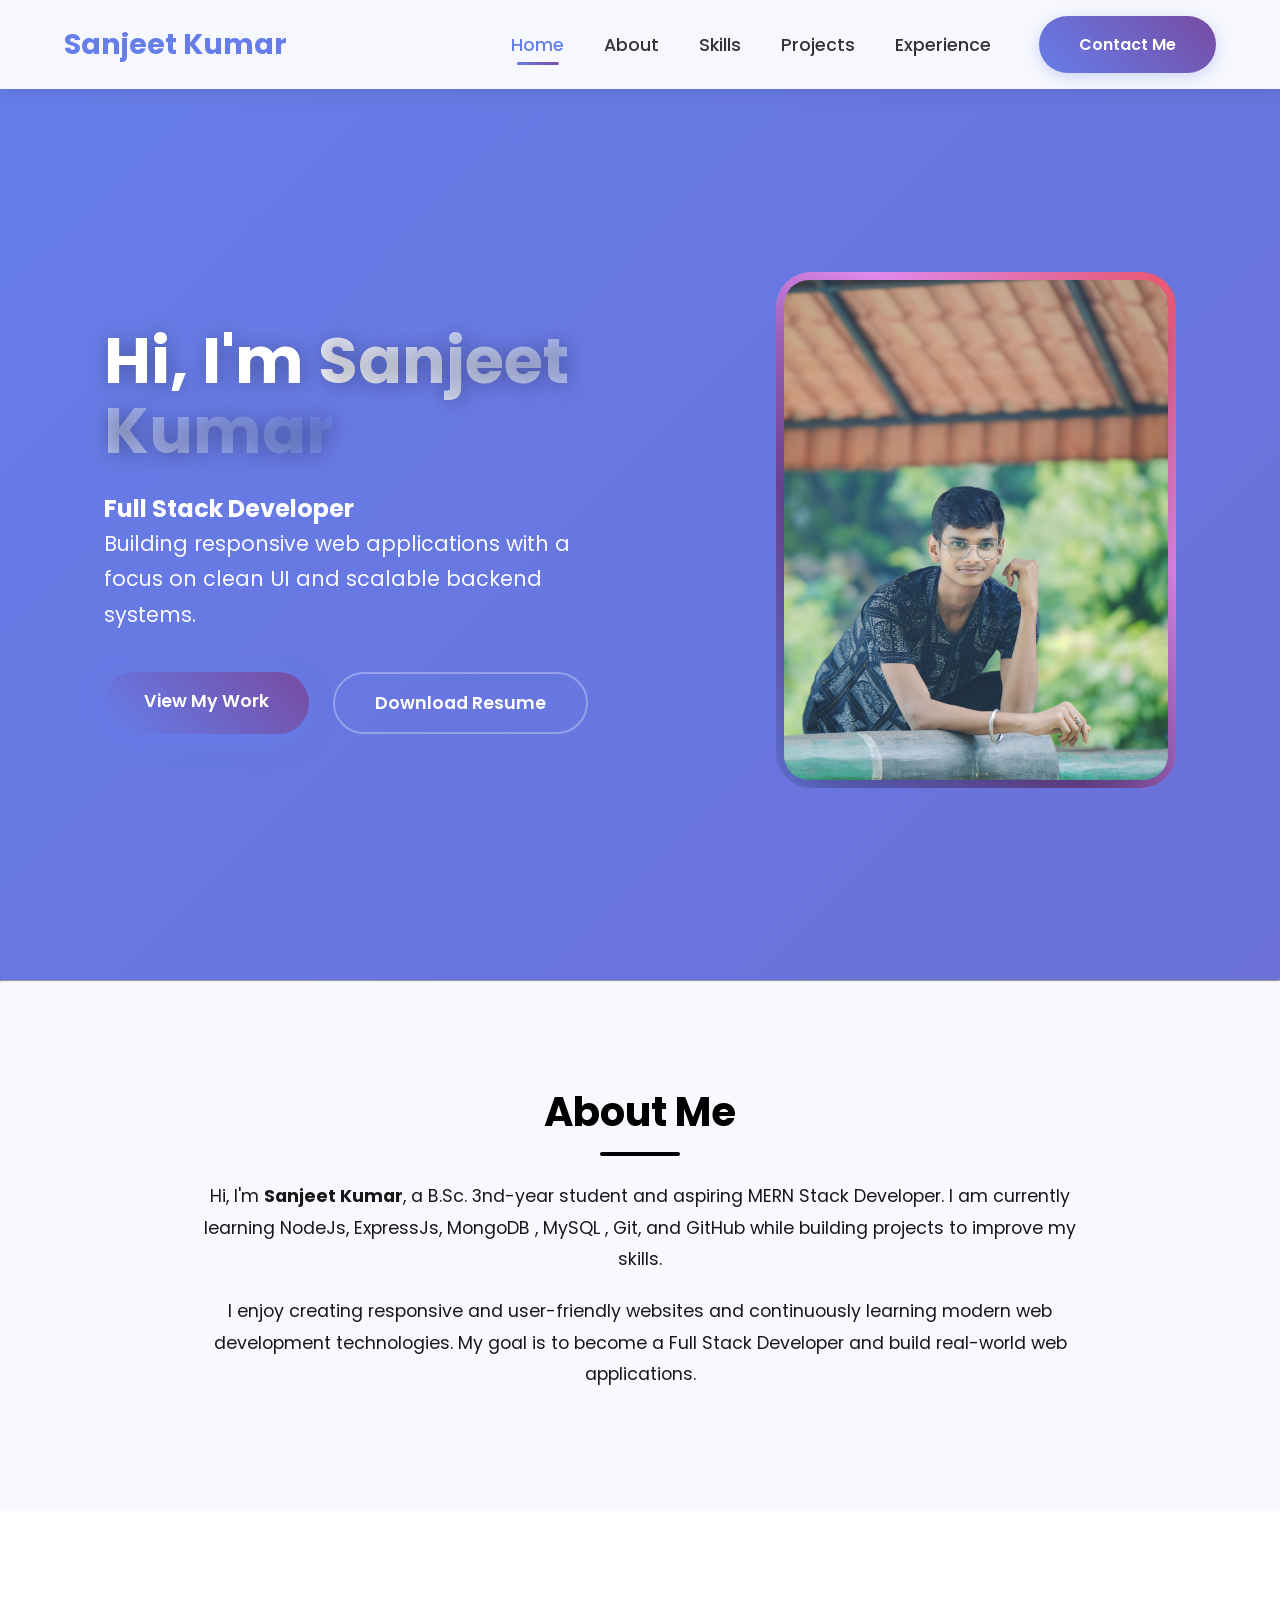
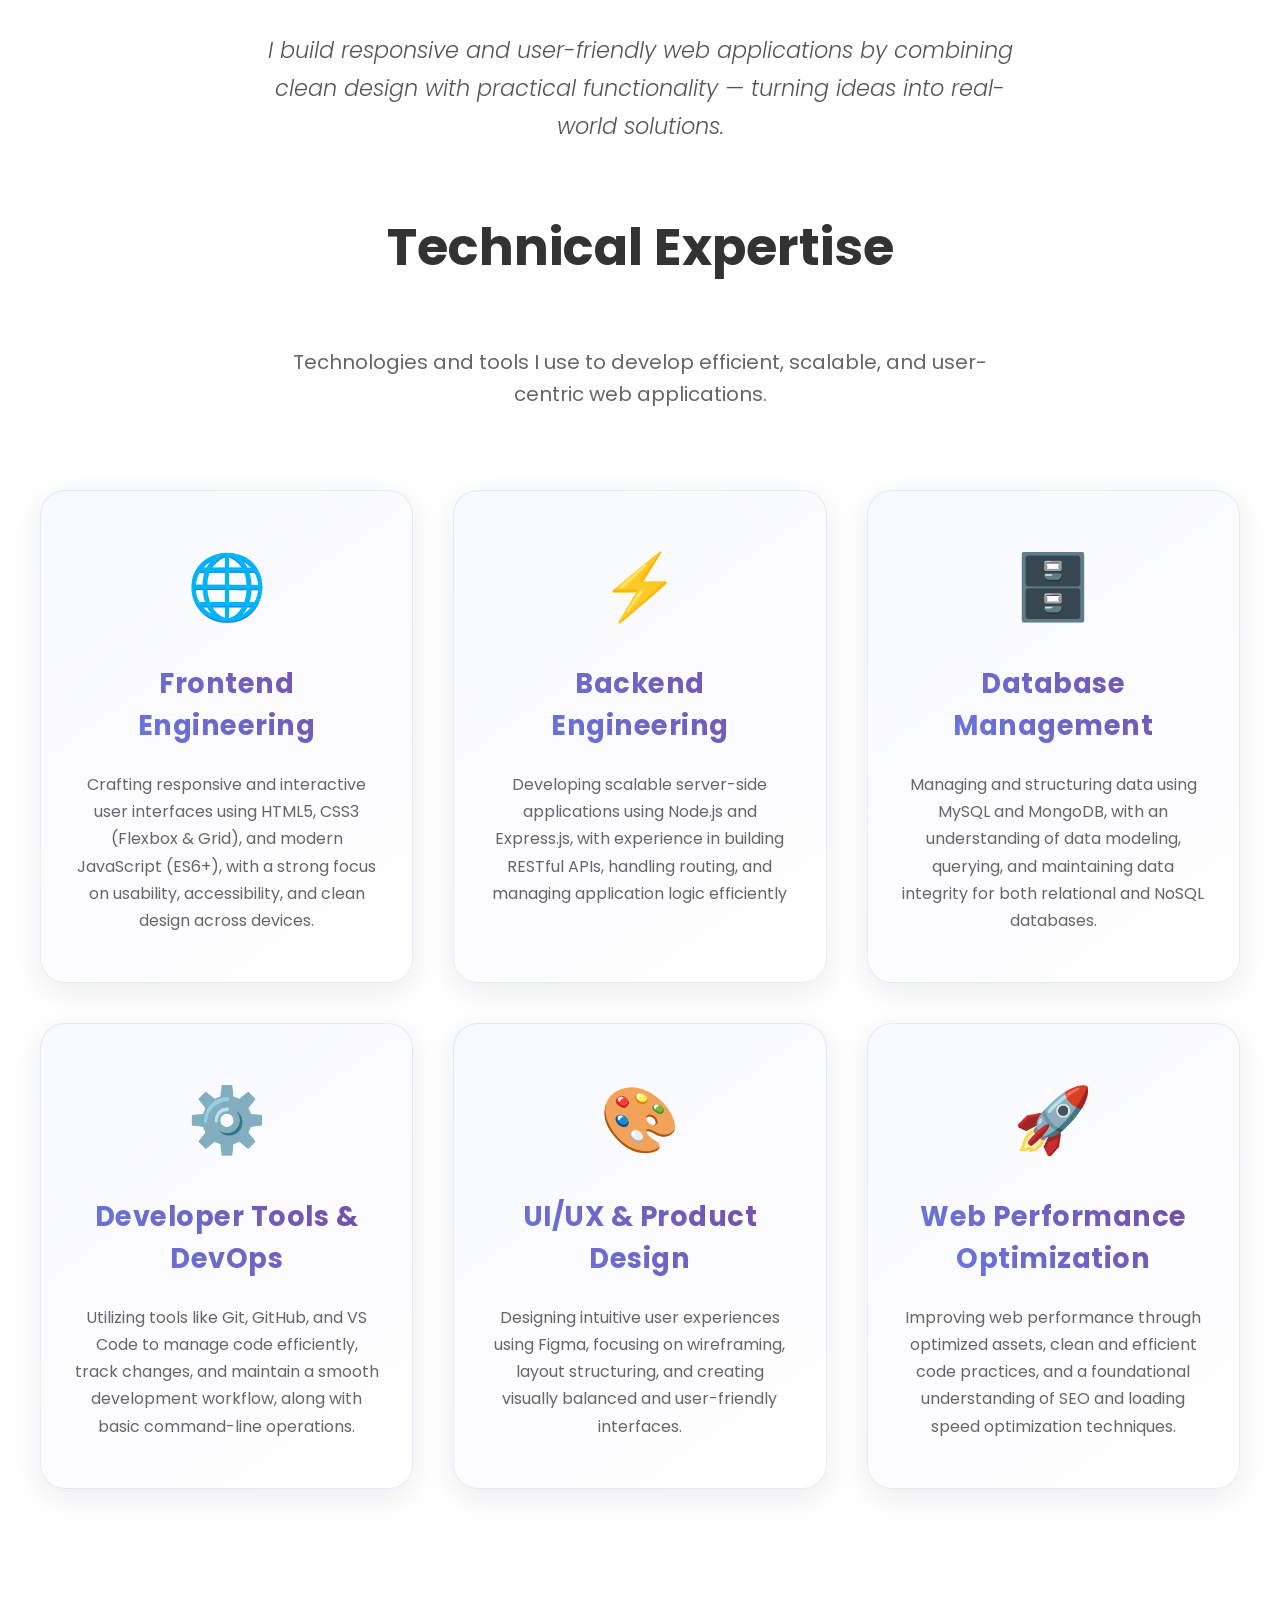
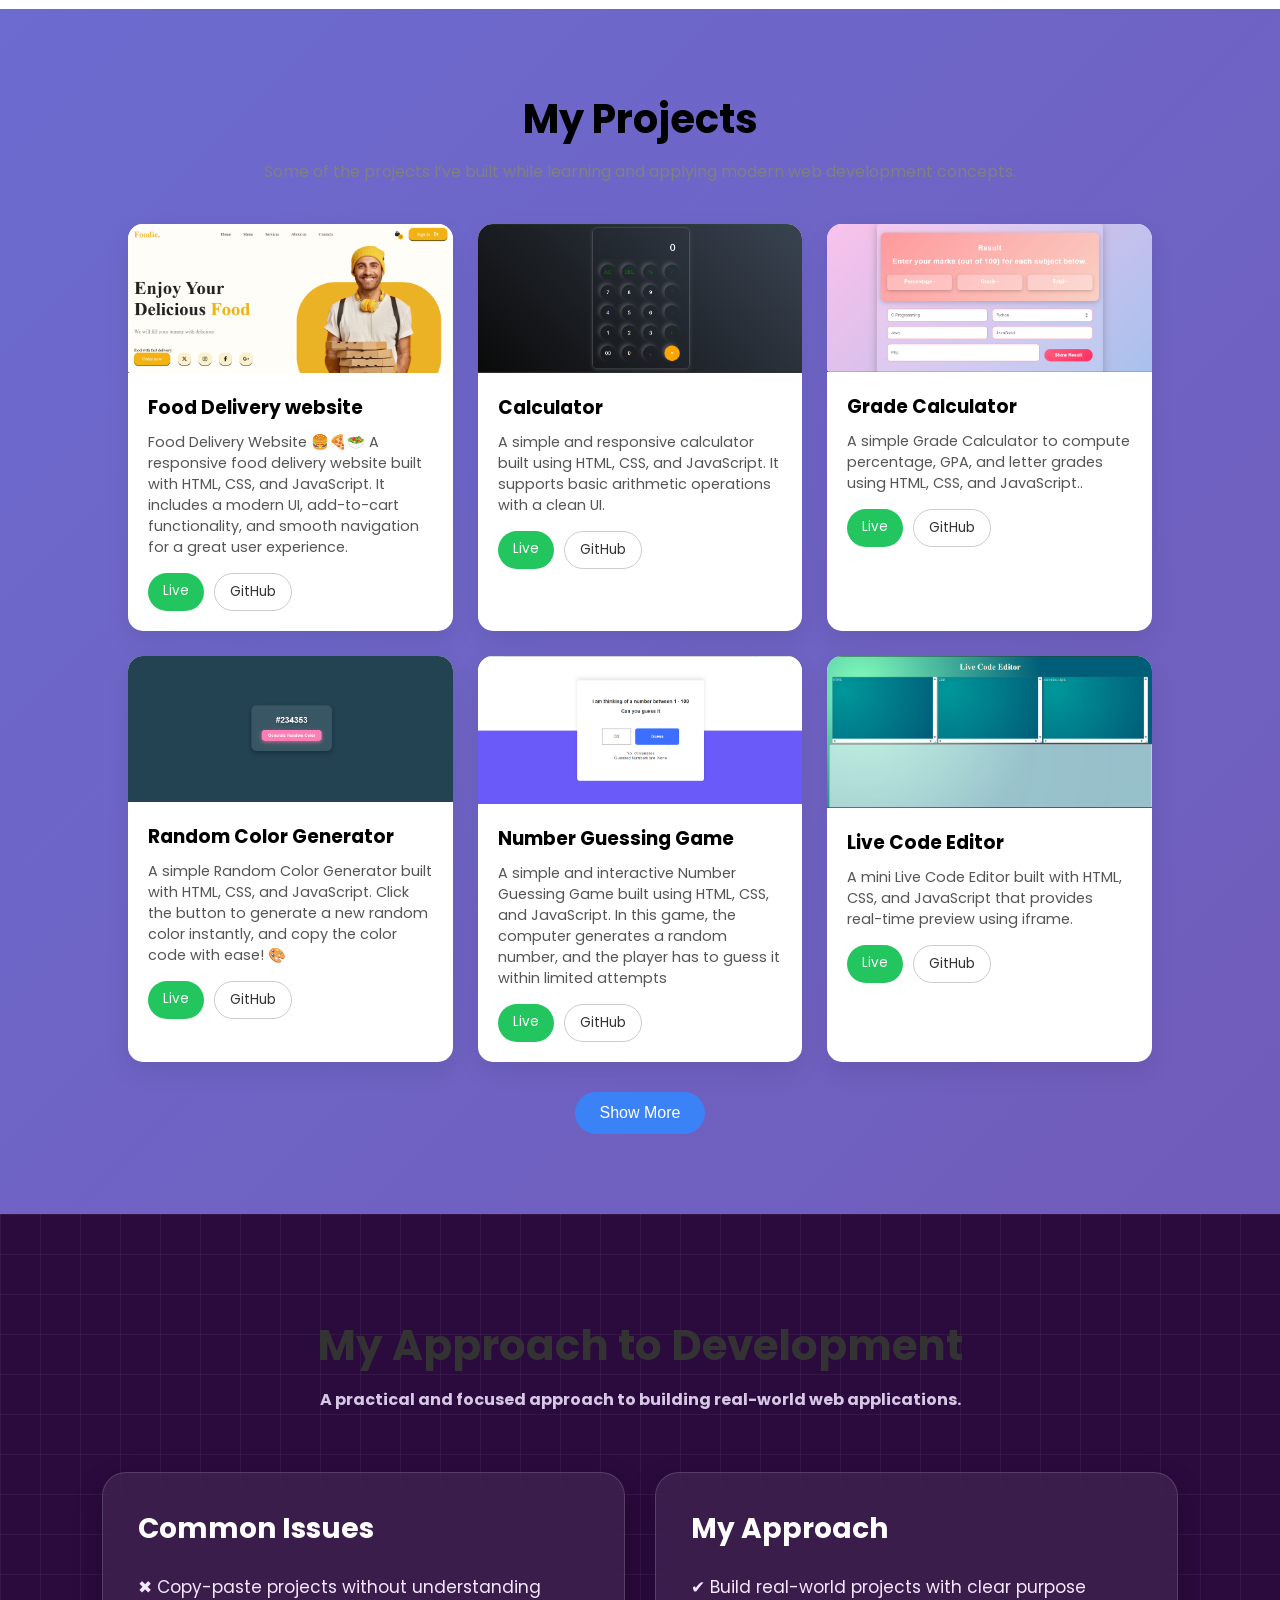
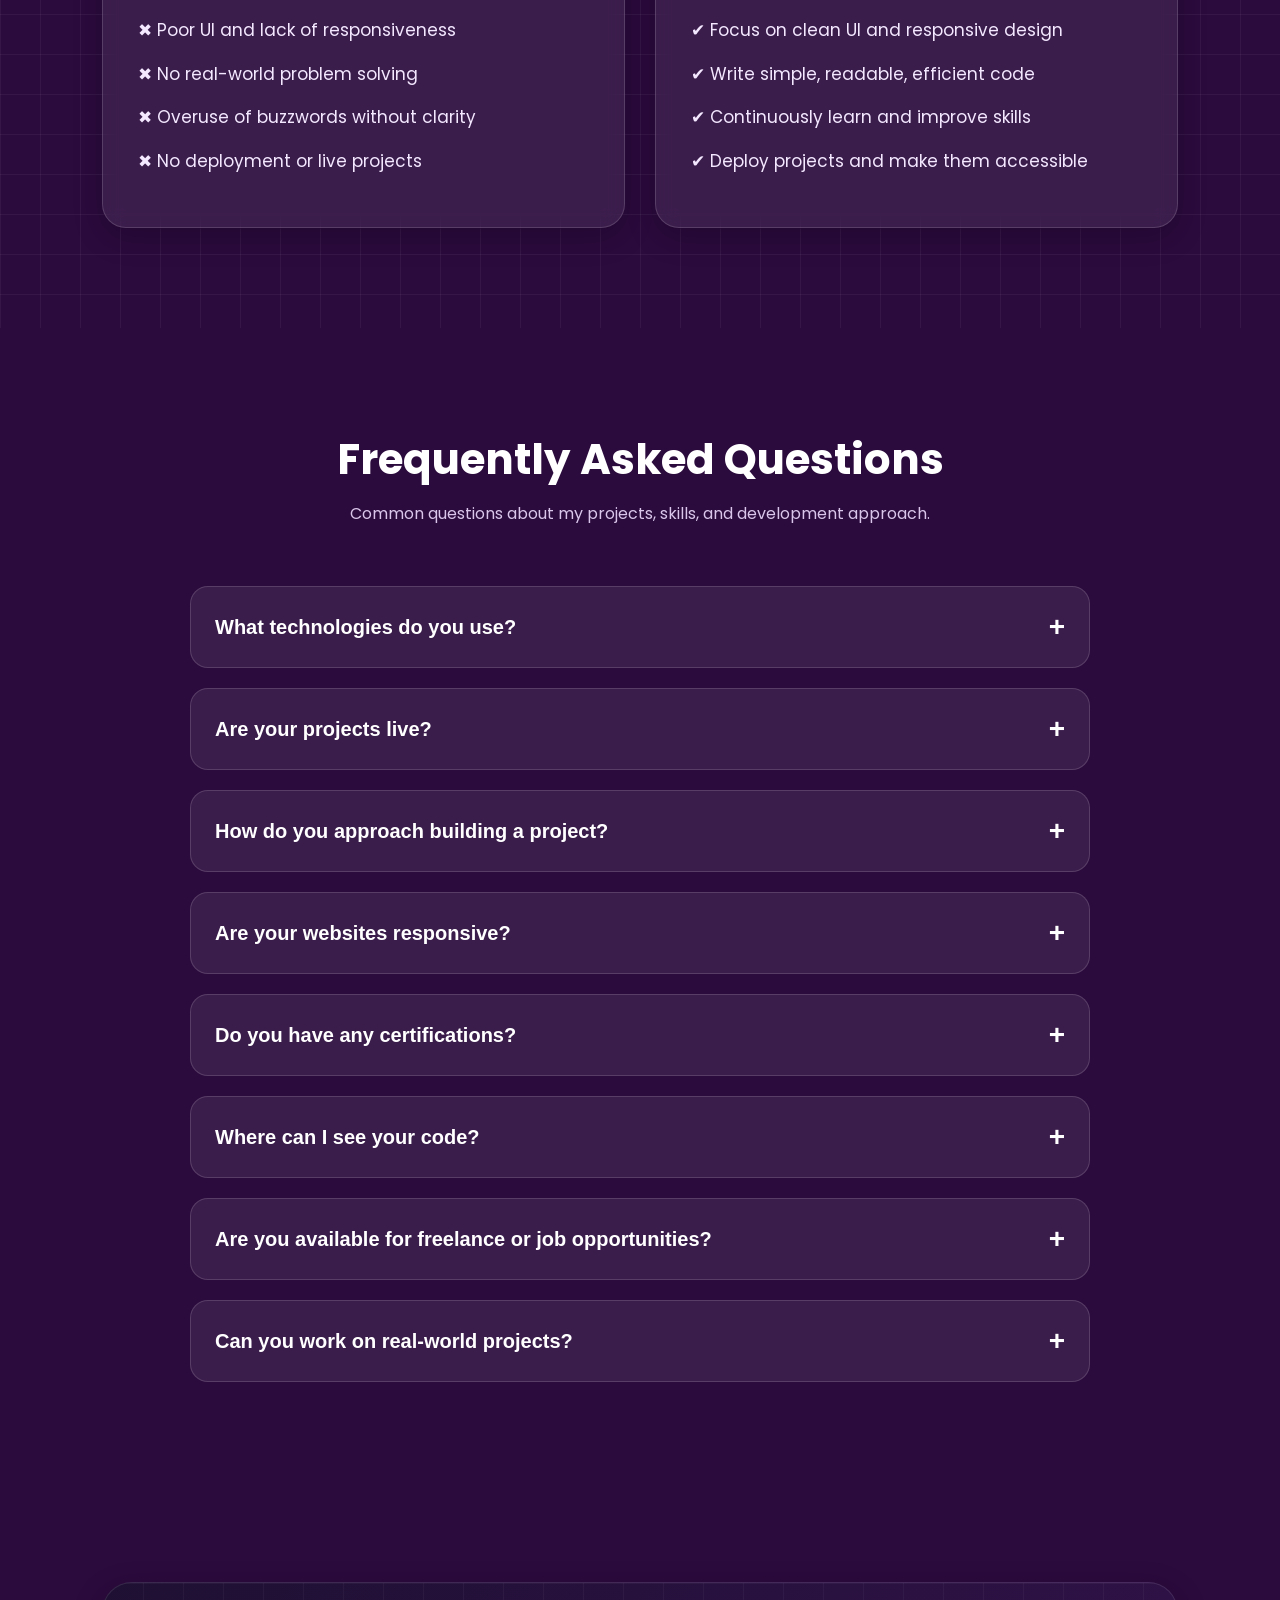
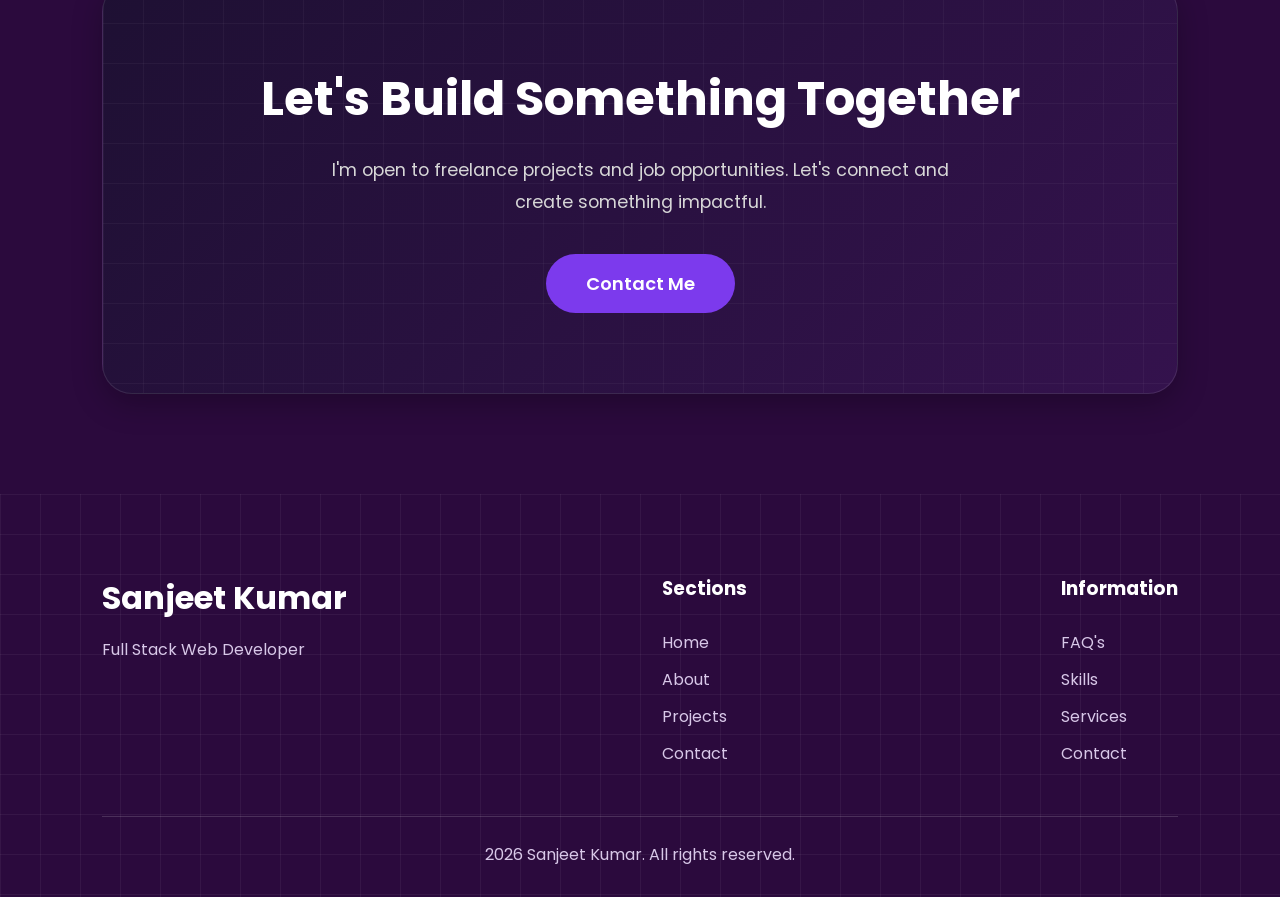
<file: index.html>
<!doctype html>
<html lang="en">
  <head>
    <meta charset="UTF-8" />
    <meta name="viewport" content="width=device-width, initial-scale=1.0" />
    <title>Portfolio</title>
    <link
      href="https://fonts.googleapis.com/css2?family=Poppins:wght@300;400;500;600;700&display=swap"
      rel="stylesheet"
    />
    <link rel="stylesheet" href="style.css" />
  </head>
  <body>
    <!-- NAVBAR  -->
    <nav>
      <a href="#" class="logo">Sanjeet Kumar</a>
      <ul class="nav-links">
        <li><a href="#home">Home</a></li>
        <li><a href="#about">About</a></li>
        <li><a href="#skills">Skills</a></li>
        <li><a href="#projects">Projects</a></li>
        <li><a href="#experience">Experience</a></li>
      </ul>
      <a href="contact.html" class="contact-btn" id="openContact" onclick="window.location.href='contact.html'">Contact Me</a>

      <div class="menu-toggle">☰</div>
    </nav>

    <!-- Hero Section -->
    <section class="hero" id="home">
      <div class="hero-content">
        <h1>
          Hi, I'm
          <span class="gradient-text">Sanjeet Kumar</span>
        </h1>

        <h2 class="hero-subtitle">Full Stack Developer</h2>

        <p>
          Building responsive web applications with a focus on clean UI and
          scalable backend systems.
        </p>

        <div class="hero-buttons">
          <a href="#projects" class="btn-primary"> View My Work </a>

          <a
            href="/images/Sanjeet_Kumar__Resume1.pdf"
            class="btn-secondary"
            download
          >
            Download Resume
          </a>
        </div>
      </div>

      <div class="hero-image">
        <img
          src="images/Sanjeet-img.jpg"
          alt="Portrait of Sanjeet Kumar - Web Developer"
        />
      </div>
    </section>

    <hr />

    <!-- About Section -->
    <section id="about" class="about">
      <div class="about-container">
        <h2>About Me</h2>

        <p>
          Hi, I'm <span>Sanjeet Kumar</span>, a B.Sc. 3nd-year student and
          aspiring MERN Stack Developer. I am currently learning NodeJs, ExpressJs,
          MongoDB , MySQL , Git, and GitHub while building projects to improve my
          skills.
        </p>

        <p>
          I enjoy creating responsive and user-friendly websites and
          continuously learning modern web development technologies. My goal is
          to become a Full Stack Developer and build real-world web
          applications.
        </p>
      </div>
    </section>

    <!-- Skills Section -->
    <section class="skills reveal" id="skills">
      <div class="container">
        <!-- Top Quote -->
        <div class="skills-quote">
          I build responsive and user-friendly web applications by combining
          clean design with practical functionality — turning ideas into
          real-world solutions.
        </div>

        <!-- My Expertise + Paragraph -->
        <h2 class="section-title">Technical Expertise</h2>
        <p class="expertise-desc">
          Technologies and tools I use to develop efficient, scalable, and
          user-centric web applications.
        </p>

        <!-- 6 Boxes Placeholder -->
        <div class="skills-grid">
          <div class="skill-card">
            <div class="skill-logo">🌐</div>
            <h3 class="highlight-title">Frontend Engineering</h3>
            <p>
              Crafting responsive and interactive user interfaces using HTML5,
              CSS3 (Flexbox & Grid), and modern JavaScript (ES6+), with a strong
              focus on usability, accessibility, and clean design across
              devices.
            </p>
          </div>

          <div class="skill-card">
            <div class="skill-logo">⚡</div>
            <h3 class="highlight-title">Backend Engineering</h3>
            <p>
              Developing scalable server-side applications using Node.js and
              Express.js, with experience in building RESTful APIs, handling
              routing, and managing application logic efficiently
            </p>
          </div>

          <div class="skill-card">
            <div class="skill-logo">🗄️</div>
            <h3 class="highlight-title">Database Management</h3>
            <p>
              Managing and structuring data using MySQL and MongoDB, with an
              understanding of data modeling, querying, and maintaining data
              integrity for both relational and NoSQL databases.
            </p>
          </div>

          <div class="skill-card">
            <div class="skill-logo">⚙️</div>
            <h3 class="highlight-title">Developer Tools & DevOps</h3>
            <p>
              Utilizing tools like Git, GitHub, and VS Code to manage code
              efficiently, track changes, and maintain a smooth development
              workflow, along with basic command-line operations.
            </p>
          </div>

          <div class="skill-card">
            <div class="skill-logo">🎨</div>
            <h3 class="highlight-title">UI/UX & Product Design</h3>
            <p>
              Designing intuitive user experiences using Figma, focusing on
              wireframing, layout structuring, and creating visually balanced
              and user-friendly interfaces.
            </p>
          </div>

          <div class="skill-card">
            <div class="skill-logo">🚀</div>
            <h3 class="highlight-title">Web Performance Optimization</h3>
            <p>
              Improving web performance through optimized assets, clean and
              efficient code practices, and a foundational understanding of SEO
              and loading speed optimization techniques.
            </p>
          </div>
        </div>
      </div>
    </section>

    <!-- Project section  -->
    <section class="projects reveal" id="projects">
      <h2>My Projects</h2>
      <p class="subtitle">
        Some of the projects I’ve built while learning and applying modern web
        development concepts.
      </p>

      <div class="project-container">
        <!-- 1 -->
        <div class="project-card">
          <img src="images/food-website.png" />
          <div class="project-content">
            <h3>Food Delivery website</h3>
            <p>
              Food Delivery Website 🍔🍕🥗 A responsive food delivery website
              built with HTML, CSS, and JavaScript. It includes a modern UI,
              add-to-cart functionality, and smooth navigation for a great user
              experience.
            </p>
            <div class="project-buttons">
              <a
                href="https://jazzy-pithivier-dafe4f.netlify.app/"
                target="_blank"
                class="btn live"
                >Live</a
              >
              <a
                href="https://github.com/Sanjeet-kumar123/Food-Delivery-website.git"
                target="_blank"
                class="btn github"
                >GitHub</a
              >
            </div>
          </div>
        </div>

        <!-- 2 -->
        <div class="project-card">
          <img src="images/calculator.png" />
          <div class="project-content">
            <h3>Calculator</h3>
            <p>
              A simple and responsive calculator built using HTML, CSS, and
              JavaScript. It supports basic arithmetic operations with a clean
              UI.
            </p>
            <div class="project-buttons">
              <a href="#" class="btn live">Live</a>
              <a
                href="https://github.com/Sanjeet-kumar123/Calculator.git"
                class="btn github"
                >GitHub</a
              >
            </div>
          </div>
        </div>

        <!-- 3 -->
        <div class="project-card">
          <img src="images/grade-calc.png" />
          <div class="project-content">
            <h3>Grade Calculator</h3>
            <p>
              A simple Grade Calculator to compute percentage, GPA, and letter
              grades using HTML, CSS, and JavaScript..
            </p>
            <div class="project-buttons">
              <a href="#" class="btn live">Live</a>
              <a
                href="https://github.com/Sanjeet-kumar123/Grade-Calculator.git"
                class="btn github"
                >GitHub</a
              >
            </div>
          </div>
        </div>

        <!-- 4 -->
        <div class="project-card">
          <img src="images/random-color-gen.png" />
          <div class="project-content">
            <h3>Random Color Generator</h3>
            <p>
              A simple Random Color Generator built with HTML, CSS, and
              JavaScript. Click the button to generate a new random color
              instantly, and copy the color code with ease! 🎨
            </p>
            <div class="project-buttons">
              <a
                href="https://rainbow-bavarois-58b221.netlify.app/"
                class="btn live"
                >Live</a
              >
              <a
                href="https://github.com/Sanjeet-kumar123/Random-Color-Generator.git"
                class="btn github"
                >GitHub</a
              >
            </div>
          </div>
        </div>

        <!-- 5 -->
        <div class="project-card">
          <img src="images/number-guess-game.png" />
          <div class="project-content">
            <h3>Number Guessing Game</h3>
            <p>
              A simple and interactive Number Guessing Game built using HTML,
              CSS, and JavaScript. In this game, the computer generates a random
              number, and the player has to guess it within limited attempts
            </p>
            <div class="project-buttons">
              <a
                href="https://guessing-number-game001.netlify.app/"
                class="btn live"
                >Live</a
              >
              <a
                href="https://github.com/Sanjeet-kumar123/Number-Guessing-Game.git"
                class="btn github"
                >GitHub</a
              >
            </div>
          </div>
        </div>

        <!-- 6 -->
        <div class="project-card">
          <img src="images/live code editor.png" />
          <div class="project-content">
            <h3>Live Code Editor</h3>
            <p>
              A mini Live Code Editor built with HTML, CSS, and JavaScript that
              provides real-time preview using iframe.
            </p>
            <div class="project-buttons">
              <a
                href="https://beautiful-hummingbird-3479a0.netlify.app/"
                class="btn live"
                >Live</a
              >
              <a
                href="https://github.com/Sanjeet-kumar123/Live-code-editor.git"
                class="btn github"
                >GitHub</a
              >
            </div>
          </div>
        </div>

        <!-- HIDDEN 7 -->
        <div class="project-card hidden">
          <img src="images/advice-api-img.png" />
          <div class="project-content">
            <h3>RealTime Advice Api</h3>
            <p>
              Advice Generator web app with random advice feature and live
              real-time clock, built using HTML, CSS & JavaScript..
            </p>
            <div class="project-buttons">
              <a
                href="https://splendid-palmier-d56fef.netlify.app/"
                class="btn live"
                >Live</a
              >
              <a
                href="https://github.com/Sanjeet-kumar123/RealTime-Advice-Api.git"
                class="btn github"
                >GitHub</a
              >
            </div>
          </div>
        </div>

        <!-- HIDDEN 8 -->
        <div class="project-card hidden">
          <img src="images/joke-gen-api-img.png" />
          <div class="project-content">
            <h3>RealTime JOKE API</h3>
            <p>
              Random Joke Generator is a JavaScript-based web application that
              uses a public Joke API to fetch and display random jokes in real
              time. The project demonstrates API integration, asynchronous
              JavaScript (fetch & promises), and dynamic DOM manipulation.
            </p>
            <div class="project-buttons">
              <a
                href="https://silver-platypus-99442b.netlify.app/"
                class="btn live"
                >Live</a
              >
              <a
                href="https://github.com/Sanjeet-kumar123/RealTime-JOKE-API.git"
                class="btn github"
                >GitHub</a
              >
            </div>
          </div>
        </div>
      </div>

      <button id="showMoreBtn">Show More</button>
    </section>

    <!-- Approach Section -->
    <section class="approach-section reveal">
      <div class="section-title">
        <h2>My Approach to Development</h2>
        <p>
          A practical and focused approach to building real-world web
          applications.
        </p>
      </div>

      <div class="approach-container">
        <!-- Left Card -->
        <div class="card issue-card">
          <h3>Common Issues</h3>

          <ul>
            <li>✖ Copy-paste projects without understanding</li>
            <li>✖ Poor UI and lack of responsiveness</li>
            <li>✖ No real-world problem solving</li>
            <li>✖ Overuse of buzzwords without clarity</li>
            <li>✖ No deployment or live projects</li>
          </ul>
        </div>

        <!-- Right Card -->
        <div class="card approach-card">
          <h3>My Approach</h3>

          <ul>
            <li>✔ Build real-world projects with clear purpose</li>
            <li>✔ Focus on clean UI and responsive design</li>
            <li>✔ Write simple, readable, efficient code</li>
            <li>✔ Continuously learn and improve skills</li>
            <li>✔ Deploy projects and make them accessible</li>
          </ul>
        </div>
      </div>
    </section>

    <!-- FAQ SECTION -->
    <section class="faq-section reveal" id="faq">
      <div class="faq-title">
        <h2>Frequently Asked Questions</h2>
        <p>
          Common questions about my projects, skills, and development approach.
        </p>
      </div>

      <div class="faq-container">
        <!-- ITEM -->
        <div class="faq-item">
          <button class="faq-question">
            What technologies do you use?
            <span class="icon">+</span>
          </button>

          <div class="faq-answer">
            <p>
              I primarily work with HTML, CSS, JavaScript, and React for modern
              web applications. I also have experience with backend development
              using Node.js, along with databases like MongoDB and MySQL.
            </p>
          </div>
        </div>

        <!-- ITEM -->
        <div class="faq-item">
          <button class="faq-question">
            Are your projects live?
            <span class="icon">+</span>
          </button>

          <div class="faq-answer">
            <p>
              Yes, my projects are deployed and accessible online. You can view
              live demos through the links provided in the projects section.
            </p>
          </div>
        </div>

        <!-- ITEM -->
        <div class="faq-item">
          <button class="faq-question">
            How do you approach building a project?
            <span class="icon">+</span>
          </button>

          <div class="faq-answer">
            <p>
              I focus on understanding the problem first, then designing a clean
              UI, and finally developing a responsive and functional
              application.
            </p>
          </div>
        </div>

        <!-- ITEM -->
        <div class="faq-item">
          <button class="faq-question">
            Are your websites responsive?
            <span class="icon">+</span>
          </button>

          <div class="faq-answer">
            <p>
              Yes, all my projects are designed to work smoothly across
              different devices including mobile, tablet, and desktop.
            </p>
          </div>
        </div>

        <!-- ITEM -->
        <div class="faq-item">
          <button class="faq-question">
            Do you have any certifications?
            <span class="icon">+</span>
          </button>

          <div class="faq-answer">
            <p>
              Yes, I have certifications related to full-stack web development
              and continuous learning.
            </p>
          </div>
        </div>

        <!-- ITEM -->
        <div class="faq-item">
          <button class="faq-question">
            Where can I see your code?
            <span class="icon">+</span>
          </button>

          <div class="faq-answer">
            <p>
              You can find my project source code on GitHub. Links are available
              in each project section.
            </p>
          </div>
        </div>

        <!-- ITEM -->
        <div class="faq-item">
          <button class="faq-question">
            Are you available for freelance or job opportunities?
            <span class="icon">+</span>
          </button>

          <div class="faq-answer">
            <p>
              Yes, I am open to both freelance work and full-time opportunities.
            </p>
          </div>
        </div>

        <!-- ITEM -->
        <div class="faq-item">
          <button class="faq-question">
            Can you work on real-world projects?
            <span class="icon">+</span>
          </button>

          <div class="faq-answer">
            <p>
              Yes, I am open to working on real-world projects and continuously
              improving my skills.
            </p>
          </div>
        </div>
      </div>
    </section>

    <!-- CTA SECTION -->
    <section class="cta-section reveal">
      <div class="cta-box">
        <h2>Let's Build Something Together</h2>

        <p>
          I'm open to freelance projects and job opportunities. Let's connect
          and create something impactful.
        </p>

        <a href="contact.html" class="cta-btn"> Contact Me </a>
      </div>
    </section>

    <!-- FOOTER  -->
    <footer class="footer">
      <div class="footer-container">
        <!-- Left Side -->
        <div class="footer-left">
          <h2>Sanjeet Kumar</h2>
          <p>Full Stack Web Developer</p>
        </div>

        <!-- Middle -->
        <div class="footer-links">
          <h3>Sections</h3>

          <a href="#home">Home</a>
          <a href="#about">About</a>
          <a href="#projects">Projects</a>
          <a href="#contact">Contact</a>
        </div>

        <!-- Right -->
        <div class="footer-links">
          <h3>Information</h3>

          <a href="#faq">FAQ's</a>
          <a href="#skills">Skills</a>
          <a href="#services">Services</a>
          <a href="#contact">Contact</a>
        </div>
      </div>

      <div class="footer-bottom">
        <p><span id="year"></span> Sanjeet Kumar. All rights reserved.</p>
      </div>
    </footer>
    <script src="app.js"></script>
  </body>
</html>
</file>
<file: style.css>
* {
  margin: 0;
  padding: 0;
  box-sizing: border-box;
}

body {
  font-family: "Poppins", sans-serif;
  background: linear-gradient(135deg, #667eea 0%, #764ba2 100%);
  padding-top: 80px;
}

/* Gradient Text Class */
.gradient-text {
  background: linear-gradient(45deg, #fff, #667eea);
  -webkit-background-clip: text;
  -webkit-text-fill-color: transparent;
  background-clip: text;
}

/* Navbar */
nav {
  background: rgba(255, 255, 255, 0.95);
  backdrop-filter: blur(10px);
  padding: 1rem 5%;
  display: flex;
  align-items: center;
  position: fixed;
  width: 100%;
  top: 0;
  z-index: 1000;
  box-shadow: 0 2px 20px rgba(0, 0, 0, 0.1);
}

/* HAMBURGER */

.menu-toggle {
  display: none;
  font-size: 2rem;
  color: #667eea;
  cursor: pointer;
}

.logo {
  font-size: 1.8rem;
  font-weight: 700;
  color: #667eea;
  text-decoration: none;
  margin-right: auto;
}

.nav-links {
  display: flex;
  list-style: none;
  gap: 2.5rem;
}

.nav-links a {
  text-decoration: none;
  color: #333;
  font-weight: 500;
  font-size: 1.1rem;
  transition: all 0.3s ease;
  position: relative;
}

.nav-links a.active {
  color: #667eea;
}

.nav-links a.active::after {
  width: 80%;
}

.nav-links a:hover {
  color: #667eea;
  transform: translateY(-2px);
}

.nav-links a::after {
  content: "";
  position: absolute;
  width: 0;
  height: 3px;
  bottom: -8px;
  left: 50%;
  transform: translateX(-50%);
  background: linear-gradient(45deg, #667eea, #764ba2);
  transition: width 0.3s ease;
  border-radius: 2px;
}

.nav-links a:hover::after {
  width: 80%;
}

.contact-btn {
  background: linear-gradient(45deg, #667eea, #764ba2);
  color: white;
  padding: 1rem 2.5rem;
  border: none;
  border-radius: 50px;
  font-weight: 600;
  font-size: 1rem;
  cursor: pointer;
  transition: all 0.3s cubic-bezier(0.68, -0.55, 0.265, 1.55);
  text-decoration: none;
  margin-left: 3rem;
  box-shadow: 0 4px 15px rgba(102, 126, 234, 0.3);
}

.contact-btn:hover {
  transform: translateY(-4px) scale(1.05);
  box-shadow: 0 15px 35px rgba(102, 126, 234, 0.5);
}

/* HERO SECTION  */

.hero {
  min-height: 100vh;
  display: flex;
  align-items: center;
  justify-content: space-between;
  max-width: 1200px;
  margin: 0 auto;
  padding: 0 5%;
  gap: 4rem;
}

.hero-content {
  flex: 1;
  color: white;
  max-width: 500px;
}

.hero h1 {
  font-size: 4rem;
  font-weight: 700;
  line-height: 1.1;
  margin-bottom: 1.5rem;
  text-shadow: 2px 2px 20px rgba(0, 0, 0, 0.3);
}

.hero p {
  font-size: 1.3rem;
  line-height: 1.7;
  margin-bottom: 2.5rem;
  opacity: 0.95;
}

.hero-buttons {
  display: flex;
  gap: 1.5rem;
  flex-wrap: wrap;
}

.btn-primary {
  background: linear-gradient(45deg, #667eea, #764ba2);
  color: white;
  padding: 1rem 2.5rem;
  border: none;
  border-radius: 50px;
  font-weight: 600;
  font-size: 1.1rem;
  cursor: pointer;
  transition: all 0.3s cubic-bezier(0.68, -0.55, 0.265, 1.55);
  text-decoration: none;
  box-shadow: 0 8px 25px rgba(102, 126, 234, 0.4);
}

.btn-secondary {
  background: transparent;
  color: white;
  padding: 1rem 2.5rem;
  border: 2px solid rgba(255, 255, 255, 0.3);
  border-radius: 50px;
  font-weight: 600;
  font-size: 1.1rem;
  cursor: pointer;
  transition: all 0.3s ease;
  text-decoration: none;
}

.btn-primary:hover,
.btn-secondary:hover {
  transform: translateY(-5px);
  box-shadow: 0 20px 40px rgba(0, 0, 0, 0.3);
}

.btn-secondary:hover {
  background: rgba(255, 255, 255, 0.1);
  border-color: white;
}

.hero-image {
  flex: 1;
  display: flex;
  justify-content: center;
  max-width: 400px;
  position: relative;
  border-radius: 35px; /* Container rounding */
  overflow: hidden; /* NO OVERFLOW! */
  padding: 8px; /* Border space */
  background: rgba(255, 255, 255, 0.1);
}

.hero-image img {
  width: 100%;
  height: 500px;
  object-fit: cover;
  border-radius: 25px;
  box-shadow: 0 20px 60px rgba(0, 0, 0, 0.3);
  position: relative;
  z-index: 3; /* Topmost */
  display: block;
}

/* Animated Border - CONTAINED */
.hero-image::before {
  content: "";
  position: absolute;
  inset: 0; /* Exact container size */
  padding: 2px;
  border-radius: inherit;
  background: conic-gradient(
    #667eea,
    #764ba2,
    #f093fb,
    #f5576c,
    #4facfe,
    #00f2fe,
    #667eea
  );
  -webkit-mask:
    linear-gradient(#fff 0 0) content-box,
    linear-gradient(#fff 0 0);
  -webkit-mask-composite: xor;
  mask:
    linear-gradient(#fff 0 0) content-box,
    linear-gradient(#fff 0 0);
  mask-composite: exclude;
  animation: spin 2.5s linear infinite;
  z-index: 1;
}
.hero-image::after {
  content: "";
  position: absolute;
  top: -5px;
  left: -5px;
  right: -5px;
  bottom: -5px;
  background: linear-gradient(45deg, #667eea, #764ba2, #f093fb, #f5576c);
  border-radius: 30px;
  z-index: 2;
  animation: rotateBorder 2s linear infinite reverse;
}

.hero-image:hover::before {
  animation-duration: 1.5s;
}

.hero-image:hover::after {
  animation-duration: 1s;
}

/* ===== ABOUT SECTION ===== */

.about {
  padding: 100px 10%;
  background: #f8f9ff;
}

.about-container {
  max-width: 900px;
  margin: 0 auto;
  text-align: center;
}

.about h2 {
  font-size: 2.5rem;
  margin-bottom: 25px;
  position: relative;
}

.about h2::after {
  content: "";
  width: 80px;
  height: 4px;
  display: block;
  margin: 10px auto 0;
  border-radius: 10px;
  background: currentColor;
}

.about p {
  font-size: 1.1rem;
  line-height: 1.8;
  margin-bottom: 20px;
  opacity: 0.9;
}

.about span {
  font-weight: 700;
}


/* SKILLS SECTION  */
.skills {
  background: #ffffff;
  padding: 120px 0;
}

.skills-quote {
  font-size: 1.4rem;
  font-weight: 300;
  text-align: center;
  color: #555;
  max-width: 900px;
  margin: 0 auto 4rem;
  line-height: 1.7;
  font-style: italic;
  padding: 0 5%;
}

.section-title {
  font-size: 3.2rem;
  font-weight: 700;
  text-align: center;
  color: #333;
  margin-bottom: 1.2rem;
}

.expertise-desc {
  font-size: 1.25rem;
  text-align: center;
  color: #666;
  max-width: 700px;
  margin: 0 auto 5rem;
  line-height: 1.6;
}

.skills-grid {
  display: grid;
  grid-template-columns: repeat(auto-fit, minmax(320px, 1fr));
  gap: 2.5rem;
  max-width: 1200px;
  margin: 0 auto;
}

.skill-card {
  background: linear-gradient(145deg, #f8f9ff, #ffffff);
  padding: 3rem 2rem;
  border-radius: 25px;
  text-align: center;
  transition: all 0.4s cubic-bezier(0.175, 0.885, 0.32, 1.275);
  border: 1px solid rgba(102, 126, 234, 0.15);
  height: 100%;
  position: relative;
  overflow: hidden;
  box-shadow: 0 8px 30px rgba(0, 0, 0, 0.08);
}

.skill-logo {
  font-size: 4rem;
  margin-bottom: 1.8rem;
  display: block;
  transition: all 0.3s ease;
}

.highlight-title {
  font-size: 1.7rem;
  background: linear-gradient(45deg, #667eea, #764ba2);
  -webkit-background-clip: text;
  -webkit-text-fill-color: transparent;
  background-clip: text;
  margin-bottom: 1.5rem;
  font-weight: 700;
  letter-spacing: 0.5px;
}

.skill-card p {
  color: #666;
  line-height: 1.7;
  font-size: 1rem;
}

.skill-card:hover {
  transform: translateY(-15px);
  box-shadow: 0 30px 60px rgba(102, 126, 234, 0.2);
  border-color: #667eea;
}

.skill-card:hover .skill-logo {
  transform: scale(1.15) rotate(10deg);
}

/* Project Section  */
.projects {
  padding: 80px 10%;
  text-align: center;
}

.projects h2 {
  font-size: 2.5rem;
  margin-bottom: 10px;
}

.subtitle {
  color: gray;
  margin-bottom: 40px;
}

.project-container {
  display: grid;
  grid-template-columns: repeat(auto-fit, minmax(280px, 1fr));
  gap: 25px;
}

/* CARD */
.project-card {
  background: white;
  border-radius: 15px;
  overflow: hidden;
  transition: 0.3s ease;
  box-shadow: 0 10px 25px rgba(0, 0, 0, 0.08);
}
.project-card:hover {
  transform: scale(1.05);
}

.project-card img {
  width: 100%;
  height: auto;
  display: block;
}

.project-content {
  padding: 20px;
  text-align: left;
}

.project-content h3 {
  margin-bottom: 10px;
}

.project-content p {
  font-size: 0.9rem;
  color: #555;
  margin-bottom: 15px;
}

.project-buttons {
  display: flex;
  gap: 10px;
}

.btn {
  padding: 8px 15px;
  border-radius: 20px;
  text-decoration: none;
  font-size: 0.85rem;
  transition: 0.3s;
}

.live {
  background: #22c55e;
  color: white;
}

.live:hover {
  background: #16a34a;
}

.github {
  border: 1px solid #ccc;
  color: #333;
}

.github:hover {
  background: #333;
  color: white;
}

/* HIDDEN */
.hidden {
  display: none;
}

#showMoreBtn {
  margin-top: 30px;
  padding: 12px 25px;
  border: none;
  border-radius: 25px;
  background: #3b82f6;
  color: white;
  cursor: pointer;
  font-size: 1rem;
}

#showMoreBtn:hover {
  background: #2563eb;
}

/* APPROACH SECTION  */
.approach-section {
  padding: 100px 8%;
  background: #2b0a3d; 
  color: white;
  position: relative;
  overflow: hidden;
}

/* Grid Background */
.approach-section::before {
  content: "";
  position: absolute;
  inset: 0;
  background-image:
    linear-gradient(rgba(255, 255, 255, 0.05) 1px, transparent 1px),
    linear-gradient(90deg, rgba(255, 255, 255, 0.05) 1px, transparent 1px);
  background-size: 40px 40px;
  z-index: 0;
}

.section-title {
  text-align: center;
  margin-bottom: 60px;
  position: relative;
  z-index: 2;
}

.section-title h2 {
  font-size: 42px;
  font-weight: 700;
  margin-bottom: 10px;
}

.section-title p {
  color: #d6c7e5;
  font-size: 16px;
}

.approach-container {
  display: grid;
  grid-template-columns: repeat(auto-fit, minmax(320px, 1fr));
  gap: 30px;
  position: relative;
  z-index: 2;
}

.card {
  background: rgba(255, 255, 255, 0.08);
  border: 1px solid rgba(255, 255, 255, 0.15);
  backdrop-filter: blur(10px);
  border-radius: 24px;
  padding: 35px;
  transition: 0.4s ease;
  box-shadow: 0 10px 30px rgba(0, 0, 0, 0.2);
}

.card:hover {
  transform: translateY(-10px) scale(1.02);
  border-color: #c084fc;
  box-shadow: 0 20px 40px rgba(192, 132, 252, 0.35);
}

.card h3 {
  font-size: 28px;
  margin-bottom: 25px;
}

.card ul {
  list-style: none;
  padding: 0;
}

.card ul li {
  margin-bottom: 18px;
  font-size: 17px;
  color: #f3e8ff;
  line-height: 1.5;
  transition: 0.3s;
}

.card ul li:hover {
  transform: translateX(6px);
  color: #ffffff;
}

.issue-card:hover {
  background: rgba(255, 80, 80, 0.12);
}

.approach-card:hover {
  background: rgba(0, 255, 180, 0.12);
}

/* FAQ SECTION */
.faq-section {
  padding: 100px 8%;
  background: #2b0a3d;
  color: white;
}

.faq-title {
  text-align: center;
  margin-bottom: 60px;
}

.faq-title h2 {
  font-size: 42px;
  margin-bottom: 10px;
}

.faq-title p {
  color: #d9c6ea;
  font-size: 16px;
}

/* FAQ CONTAINER */
.faq-container {
  max-width: 900px;
  margin: auto;
  display: flex;
  flex-direction: column;
  gap: 20px;
}

/* FAQ ITEM */
.faq-item {
  background: rgba(255, 255, 255, 0.08);
  border: 1px solid rgba(255, 255, 255, 0.15);
  border-radius: 18px;
  overflow: hidden;
  transition: 0.4s ease;
}

.faq-item:hover {
  transform: translateY(-4px);
  border-color: #c084fc;
  box-shadow: 0 10px 30px rgba(192, 132, 252, 0.3);
}

.faq-question {
  width: 100%;
  background: transparent;
  border: none;
  outline: none;
  color: white;
  padding: 24px;
  font-size: 20px;
  font-weight: 600;
  display: flex;
  justify-content: space-between;
  align-items: center;
  cursor: pointer;
}

.icon {
  font-size: 28px;
  transition: 0.3s;
}

.faq-answer {
  max-height: 0;
  overflow: hidden;
  transition: max-height 0.4s ease;
  background: rgba(255, 255, 255, 0.04);
}

.faq-answer p {
  padding: 0 24px 24px;
  color: #e9dff5;
  line-height: 1.7;
}

/* ACTIVE */
.faq-item.active .faq-answer {
  max-height: 200px;
}

.faq-item.active .icon {
  transform: rotate(45deg);
}

/* CTA SECTION */

.cta-section {
  padding: 100px 8%;
  background: #2b0a3d;
  display: flex;
  justify-content: center;
  align-items: center;
}

.cta-box {
  width: 100%;
  max-width: 1100px;
  text-align: center;
  padding: 80px 30px;
  border-radius: 30px;
  position: relative;
  overflow: hidden;

  background: linear-gradient(135deg, #1e1033, #34124d);

  border: 1px solid rgba(255, 255, 255, 0.1);

  box-shadow: 0 10px 30px rgba(0, 0, 0, 0.25);
}


.cta-box::before {
  content: "";
  position: absolute;
  inset: 0;

  background-image:
    linear-gradient(rgba(255, 255, 255, 0.04) 1px, transparent 1px),
    linear-gradient(90deg, rgba(255, 255, 255, 0.04) 1px, transparent 1px);

  background-size: 40px 40px;
}


.cta-box h2 {
  position: relative;
  z-index: 2;

  color: white;
  font-size: 3rem;
  font-weight: 700;
  margin-bottom: 20px;
}

.cta-box p {
  position: relative;
  z-index: 2;

  color: #d7d7d7;
  font-size: 1.1rem;
  line-height: 1.8;
  max-width: 650px;
  margin: 0 auto 35px;
}


.cta-btn {
  position: relative;
  z-index: 2;

  display: inline-block;
  text-decoration: none;

  padding: 16px 40px;
  border-radius: 50px;

  background: #7c3aed;
  color: white;

  font-size: 18px;
  font-weight: 600;

  transition: 0.4s ease;
}


.cta-btn:hover {
  transform: translateY(-5px);
  background: #9333ea;

  box-shadow:
    0 0 20px rgba(147, 51, 234, 0.6),
    0 0 40px rgba(147, 51, 234, 0.3);
}

/* FOOTER */

.footer {
  background: #2b0a3d;
  padding: 80px 8% 30px;
  color: white;
  position: relative;
  overflow: hidden;
}


.footer::before {
  content: "";
  position: absolute;
  inset: 0;

  background-image:
    linear-gradient(rgba(255, 255, 255, 0.05) 1px, transparent 1px),
    linear-gradient(90deg, rgba(255, 255, 255, 0.05) 1px, transparent 1px);

  background-size: 40px 40px;
  z-index: 0;
}

.footer-container {
  position: relative;
  z-index: 2;

  display: flex;
  justify-content: space-between;
  gap: 50px;
  flex-wrap: wrap;
}

.footer-left h2 {
  font-size: 2rem;
  margin-bottom: 15px;
}

.footer-left p {
  color: #d8c8e8;
  font-size: 1rem;
}

.footer-links {
  display: flex;
  flex-direction: column;
  gap: 12px;
}

.footer-links h3 {
  margin-bottom: 15px;
  color: #ffffff;
}

.footer-links a {
  text-decoration: none;
  color: #d8c8e8;
  transition: 0.3s;
}

.footer-links a:hover {
  color: #c084fc;
  transform: translateX(5px);
}

.footer-bottom {
  position: relative;
  z-index: 2;

  margin-top: 50px;
  padding-top: 25px;
  border-top: 1px solid rgba(255, 255, 255, 0.15);
  text-align: center;
}

.footer-bottom p {
  color: #d8c8e8;
}

/* REVEAL ANIMATION */

.reveal {
  opacity: 0;
  transform: translateY(50px);
  transition: all 0.8s ease;
}

.reveal.active {
  opacity: 1;
  transform: translateY(0);
}

/* =========================
   TABLET (992px)
========================= */

@media (max-width: 992px) {
  nav {
    padding: 1rem 4%;
  }

  .nav-links {
    gap: 1rem;
  }

  .contact-btn {
    margin-left: 1rem;
    padding: 0.8rem 1.5rem;
  }

  .hero {
    flex-direction: column-reverse;
    text-align: center;
    padding: 50px 5%;
    gap: 3rem;
  }

  .hero-content {
    max-width: 100%;
  }

  .hero h1 {
    font-size: 3rem;
  }

  .hero p {
    font-size: 1.1rem;
  }

  .hero-buttons {
    justify-content: center;
  }

  .hero-image {
    max-width: 320px;
  }

  .hero-image img {
    height: 400px;
  }

  .about {
    padding: 70px 8%;
  }

  .about h2 {
    font-size: 2rem;
  }

  .about p {
    font-size: 1rem;
  }

  .skills-grid,
  .project-container,
  .approach-container {
    grid-template-columns: 1fr;
  }
}

/* =========================
   MOBILE (768px)
========================= */

@media (max-width: 768px) {
  body {
    padding-top: 70px;
  }

  .menu-toggle {
    display: block;
  }

  .contact-btn {
    display: none;
  }

  nav {
    justify-content: space-between;
  }

  .logo {
    width: auto;
  }

  .nav-links {
    position: absolute;
    top: 100%;
    left: 0;
    width: 100%;

    background: white;

    flex-direction: column;
    align-items: center;

    max-height: 0;
    overflow: hidden;

    transition: 0.4s ease;
    box-shadow: 0 10px 20px rgba(0, 0, 0, 0.1);
  }

  .nav-links.active {
    max-height: 400px;
    padding: 20px 0;
  }

  .hero h1 {
    font-size: 2.4rem;
  }

  .hero-subtitle {
    font-size: 1.3rem;
  }

  .hero p {
    font-size: 1rem;
  }

  .hero-image {
    max-width: 280px;
  }

  .hero-image img {
    height: 340px;
  }

  .section-title,
  .faq-title h2,
  .cta-box h2 {
    font-size: 2rem;
  }

  .skills-quote {
    font-size: 1.1rem;
  }

  .expertise-desc {
    font-size: 1rem;
  }

  .skill-card,
  .card {
    padding: 25px;
  }

  .project-content {
    padding: 15px;
  }

  .faq-question {
    font-size: 16px;
    padding: 18px;
  }

  .cta-box {
    padding: 60px 20px;
  }

  .footer-container {
    flex-direction: column;
    text-align: center;
  }

  .footer-links {
    align-items: center;
  }
}

/* =========================
   SMALL MOBILE (480px)
========================= */

@media (max-width: 480px) {
  .hero h1 {
    font-size: 2rem;
  }

  .hero p {
    font-size: 0.95rem;
  }

  .btn-primary,
  .btn-secondary {
    width: 100%;
    text-align: center;
  }

  .hero-buttons {
    flex-direction: column;
  }

  .project-buttons {
    flex-direction: column;
  }

  .btn.live,
  .btn.github {
    text-align: center;
  }

  .project-card {
    width: 100%;
  }

  .cta-btn {
    width: 100%;
  }

  .footer-left h2 {
    font-size: 1.5rem;
  }

  .footer-bottom p {
    font-size: 0.9rem;
  }
}
</file>
